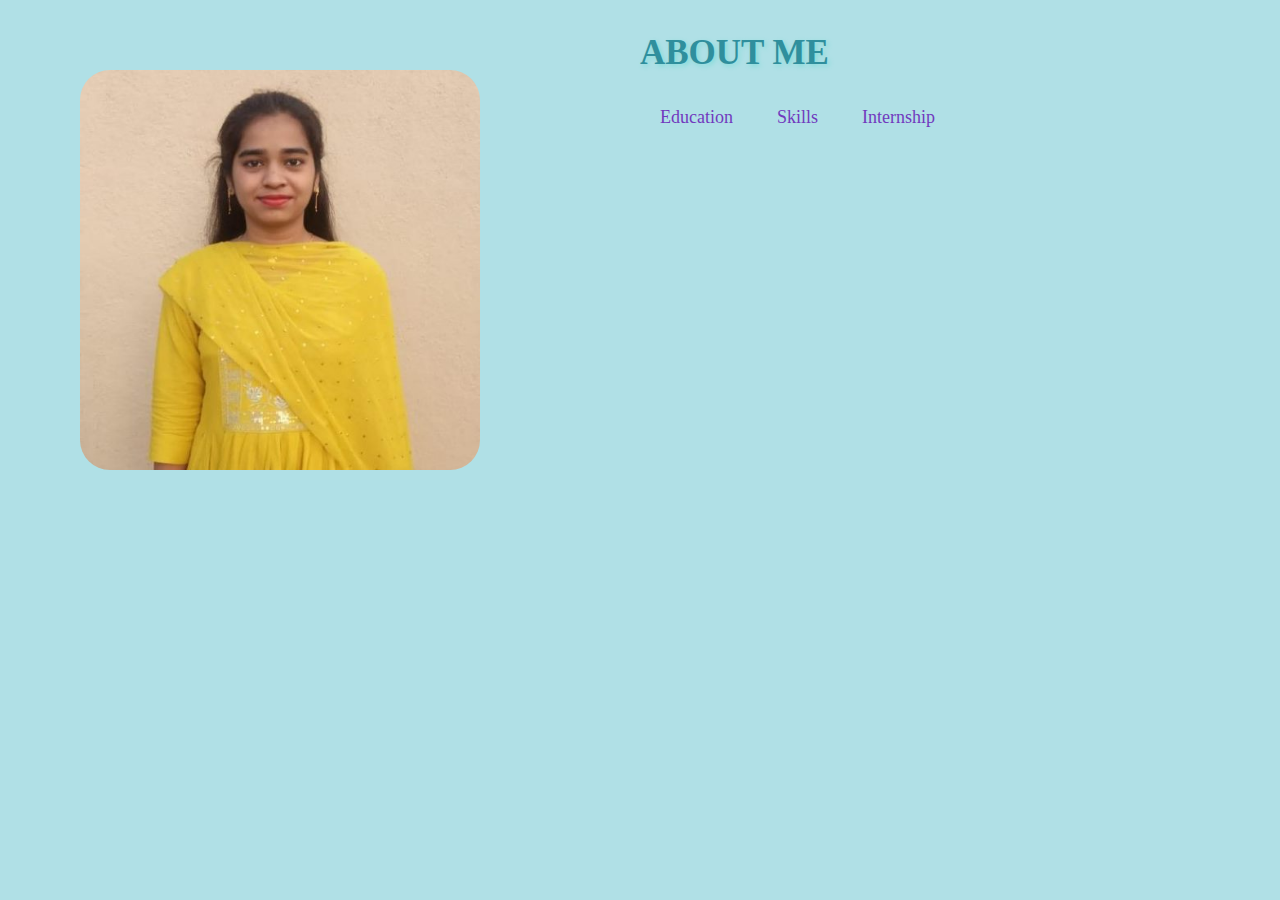
<file: about.html>
<!DOCTYPE html>
<html lang="en">
<head>
    <meta charset="UTF-8">
    <meta name="viewport" content="width=device-width, initial-scale=1.0">
    <title>About Me</title>
    <style>
    	body {
    		font-family: cursive;
            margin: 10px;
            background-color: powderblue;
            color: #AE445A;
            

        }

        .sub-title {
            font-size: 35px;
            font-weight: bold;
            color: #2F8F9D;
            
        }

        .container {
            display: flex;
            justify-content: space-between;
            color: #AE445A;
   
        }

        .about-col-1 img {
        	margin-top: 60px;
            border-radius: 30px;
            height: 400px;
            width: 400px;
            margin-left: 70px;
        }

        .about-col-2 {
            flex-basis: 50%;
            border-radius: 20px;
            
        }

        .tab-contents {
            display: none;
            margin-top: 20px;
        }

        .tab-contents p {
            line-height: 1;

        }

        .active-tab {
            display: inline-block; 
            margin: 10px 20px;
            font-size: 18px;
            text-decoration: none;
            position: relative;
            cursor: pointer;
            color: #713ABE;

        }

        .active-tab::after {
        	content: '';
            width: 0;
            height: 3px;
            background: #D3756B;
            position: absolute;
            left: 0;
            bottom: -6px;
            transition: 0.5s;
        }

        .active-tab:hover::after {
            width: 100%;
        }
        h1{
           text-shadow: 2px 2px 5px #82DBD8;

        }
        span{
        	font-weight: bold;
        	color: #9A208C;
        }

/* Add some responsive styles */
@media screen and (max-width: 600px) {
    .container {
        flex-direction: column;
        align-items: center;
    }

    .about-col-1,
    .about-col-2 {
        flex-basis: 100%;
    }

    .tab-contents {
        margin-top: 16px;
        margin-left: 10px;
    }
    .about-col-1 img{
        width:300px;
        height: 300px;
        margin-top: 30px;
        margin-left: 0px;
    }

}


</style>
</head>
<body>
	<div class="container">
	<div class="about-col-1">
		<img src="passport.jpg" >
	</div>
	<div class="about-col-2">		
	<h1 class="sub-title">ABOUT ME</h1>
	<div>
		<p class="active-tab" onclick="toggleParagraph('title1')">Education</p>
		<p class="active-tab"onclick="toggleParagraph('title2')">Skills</p>
		<p class="active-tab" onclick="toggleParagraph('title3')">Internship</p>
		
	</div>
    <div id="title1" class="tab-contents">
        <p><span><strong>Christ The King Mat.Hr.School,Chennai-100.</strong></span><br><br><i>SSLC - <span style="color:#713ABE">89.5%</span></i> <br>2018 - 2019<br><br><i>HSC -<span style="color:#713ABE"> 90%</span></i><br>2020 - 2021<br><br><span><strong>St.Joseph's Institute Of Technology , OMR.</strong></span><br><br>B.E.Electronics and Communication Engineering(pursuing).<br><br><i>Cgpa - 7.9(4th sem)</i><br>2021-2025</p>
    </div>

    
    <div id="title2" class="tab-contents">
        <!--<p><span><strong>Soft Skills</strong></span><br><br>Leadership<br><br>Adaptability<br><br>Quick Learner<br><br>Team work<br><br>Critical thinking<br><br>Conflict resolution<br><br>Flexibility</p> -->
        <p><span><strong>Technical Skills & Proficiencies</strong></span><br><br>C Programming<br><br>Python Basics<br><br>Java Basics<br><br>Html and Css<br><br></p>
    </div>

    
    <div id="title3" class="tab-contents">
        <p><span><strong>National Small Industries Corporation</strong></span><br><br><i>Internship Training on Android Application Development</i> <br>Dec 19 to 26 , 2022<br><br>Attended training on app development with java<br><br><span><strong>Indian Institute Of Information Technology , Design And Manufacturing</strong></span><br><br><i>Internship on Embedded System</i> <br>May 3 to 31 , 2023<br><br>Done project in embedded domain - Audio Video Home Entertainment System with Arduino.</p>
    </div>
</div>

</div>

    <script>
        function toggleParagraph(titleId) {
            // Hide all paragraphs
            var paragraphs = document.querySelectorAll('.tab-contents');
            paragraphs.forEach(function(paragraph) {
                paragraph.style.display = 'none';
            });

            // Display the clicked paragraph
            var clickedParagraph = document.getElementById(titleId);
            clickedParagraph.style.display = 'block';
        }
    </script>

</body>
</html>
</file>
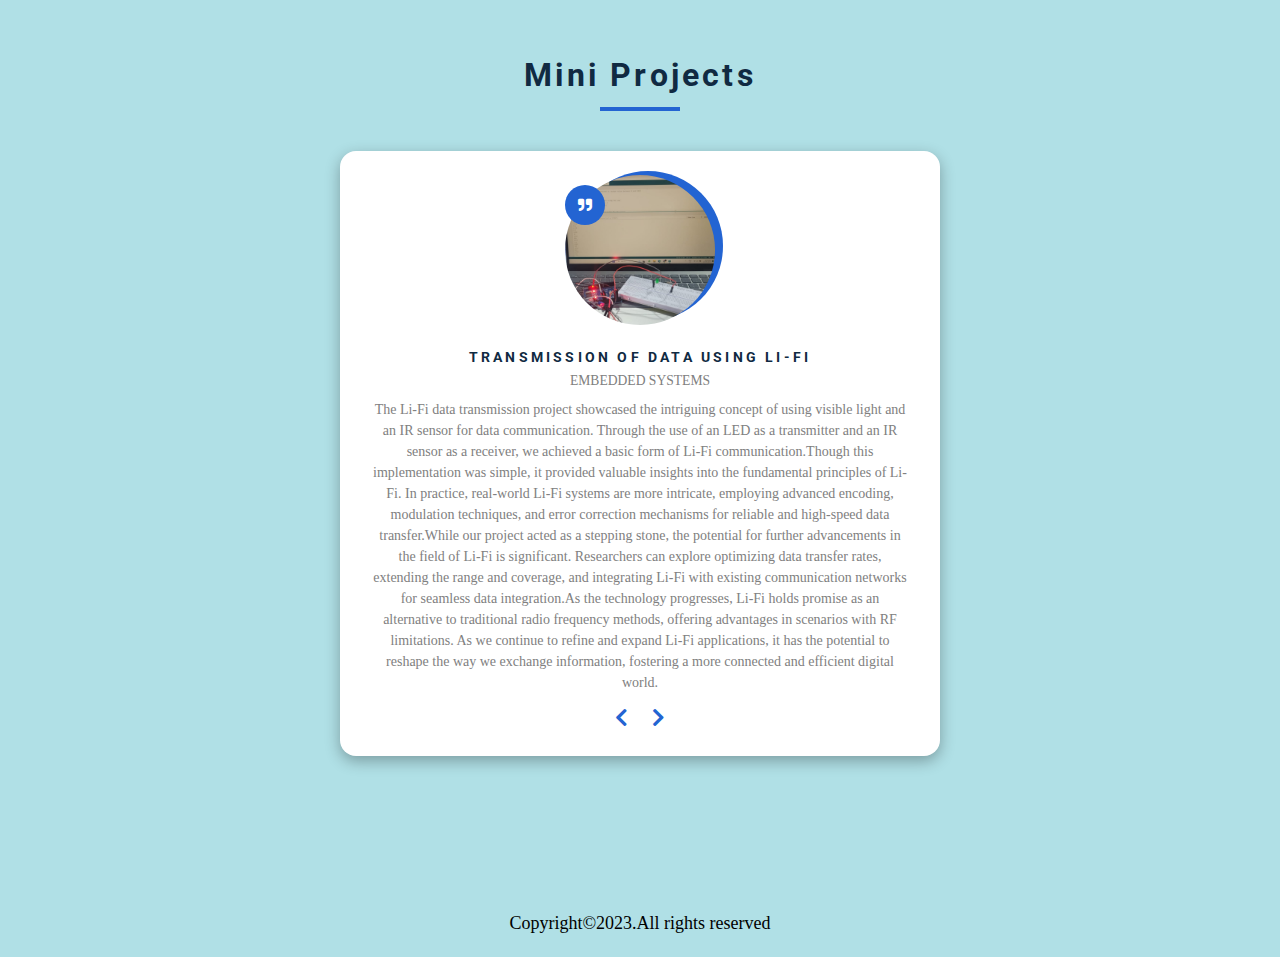
<file: projects.html>
<!DOCTYPE html>
<html>
<head>
  <meta charset="utf-8">
  <meta name="viewport" content="width=device-width, initial-scale=1">
  <title>Projects</title>
  <link rel="stylesheet" href="https://cdnjs.cloudflare.com/ajax/libs/font-awesome/5.14.0/css/all.min.css"/>

    <style type="text/css">
      /* Fonts */
@import url("https://fonts.googleapis.com/css?family=Open+Sans|Roboto:400,700&display=swap");

*,
::after,
::before {
  margin: 0;
  padding: 0;
  box-sizing: border-box;
}
body {
  font-family: cursive;
  background: powderblue;
  color: hsl(209, 61%, 16%);
  line-height: 1.5;
  font-size: 0.875rem;
}
h2,h4 {
  letter-spacing: 0.2rem;
  text-transform: capitalize;
  line-height: 1.25;
  margin-bottom: 0.75rem;
  font-family: "Roboto", sans-serif;
}
h2 {
  font-size: 2rem;
}
h4 {
  font-size: 0.875rem;
}
p {
  margin-bottom: 1.25rem;
  color: gray;
}

/*
=============== 
Reviews
===============
*/
main {
  min-height: 90vh;
  display: grid;
  place-items: center;
}
.title {
  text-align: center;
  margin-top: 0.1rem;
  margin-bottom: 2.5rem;
}
.underline {
  height: 0.25rem;
  width: 5rem;
  background: #2364d2;
  margin-left: auto;
  margin-right: auto;
}
.container {
  width: 80vw;
  max-width: 600px;
}
.review {
  background: white;
  padding: 1.5rem 2rem;
  border-radius: 1rem;
  box-shadow:  0 5px 15px rgba(0, 0, 0, 0.3);
  transition: box-shadow 0.3s linear;
  text-align: center;
}
.review:hover {
  box-shadow: 0 5px 15px rgba(0, 0, 0, 0.1);
}
.img-container {
  position: relative;
  width: 150px;
  height: 150px;
  border-radius: 50%;
  margin: 0 auto;
  margin-bottom: 1.5rem;
}
#img {
  width: 100%;
  display: block;
  height: 100%;
  object-fit: cover;
  border-radius: 50%;
  position: relative;
}
.img-container::after {
  font-family: "Font Awesome 5 Free";
  font-weight: 900;
  content: "\f10e";
  position: absolute;
  top: 0;
  left: 0;
  width: 2.5rem;
  height: 2.5rem;
  display: grid;
  place-items: center;
  border-radius: 50%;
  transform: translateY(25%);
  background: #2364d2;
  color: white;
}
.img-container::before {
  content: "";
  width: 100%;
  height: 100%;
  background: #2364d2;
  position: absolute;
  top: -0.25rem;
  right: -0.5rem;
  border-radius: 50%;
}
#name {
  margin-bottom: 0.25rem;
}
#title {
  margin-bottom: 0.5rem;
  text-transform: uppercase;
  color: gray;
  font-size: 0.85rem;
}
#info {
  margin-bottom: 0.75rem;
}
.prev-btn,
.next-btn {
  color: #2364d2;
  font-size: 1.25rem;
  background: transparent;
  border-color: transparent;
  margin: 0 0.5rem;
  transition: color 0.3s linear;
  cursor: pointer;
}
.prev-btn:hover,
.next-btn:hover {
  color: black;
}
 .copy{
          width: 100%;
          text-align: center;
          border: none;
          margin-top:100px;

          font-size: 18px;
      }

    </style>
</head>
<body>
    <main>
      <section class="container">
        <!-- title -->
        <div class="title">
          <h2>Mini Projects</h2>
          <div class="underline"></div>
        </div>
        <!-- review -->
        <article class="review">
          <div class="img-container">
            <img src="" id="img" alt="" />
          </div>
          <h4 id="name"></h4>
          <p id="title"></p>
          <p id="info">
          </p>
          <!-- prev next buttons-->
          <div class="button-container">
            <button class="prev-btn">
              <i class="fas fa-chevron-left"></i>
            </button>
            <button class="next-btn">
              <i class="fas fa-chevron-right"></i>
            </button>
          </div>
          <!-- random button -->
          
        </article>
      </section>
    </main>
    <!-- javascript -->
    <footer class="copy" >
        <p style="color: black;
">Copyright&copy;2023.All rights reserved</p>
        
    </footer>
    <script>
     
const reviews = [
  {
    id: 1,
    name: "TRANSMISSION OF DATA USING LI-FI",
    title: "Embedded Systems",
    img:
      "lifi.jpg",
    text:
      "The Li-Fi data transmission project showcased the intriguing concept of using visible light and an IR sensor for data communication. Through the use of an LED as a transmitter and an IR sensor as a receiver, we achieved a basic form of Li-Fi communication.Though this implementation was simple, it provided valuable insights into the fundamental principles of Li-Fi. In practice, real-world Li-Fi systems are more intricate, employing advanced encoding, modulation techniques, and error correction mechanisms for reliable and high-speed data transfer.While our project acted as a stepping stone, the potential for further advancements in the field of Li-Fi is significant. Researchers can explore optimizing data transfer rates, extending the range and coverage, and integrating Li-Fi with existing communication networks for seamless data integration.As the technology progresses, Li-Fi holds promise as an alternative to traditional radio frequency methods, offering advantages in scenarios with RF limitations. As we continue to refine and expand Li-Fi applications, it has the potential to reshape the way we exchange information, fostering a more connected and efficient digital world.",
  },
  {
    id: 2,
    name: "SMART IRRIGATION",
    title: "Internet Of Things",
    img:
      "irrigation.jpg",
    text:
      

      "The logic of this system is very simple. In this system, the moisture sensor senses the moisture level of the soil and when the sensor senses a low moisture level it automatically switches the water pump with the help of a microcontroller and irrigates the plant. After supplying sufficient water, the soil gets retains the moisture hence automatically stopping the pump.It has 2 probes with exposed contacts that act like a variable resistor whose resistance varies according to the water content in the soil. This resistance is inversely  proportional to the soil moisture which means that higher water in the  soil means better conductivity and hence a lower resistance. While the lower water in the soil means poor conductivity and will result in higher connects the probe to the Arduino. The module has an Connect Arduino & LCD using breadboard as shown in the diagram.We have to connect relay, soil moisture sensor, and Humidity Sensor with arduino.Upload code in arduino.For uploading code,you have to download 1 library called “dht library”.Connect battery and DC water pump with relay.Finally,connect the setup with  plant for smart irrigation.",
  },
  {
    id: 3,
    name: "OVERFLOW ALARM",
    title: "Transistor Implementation ",
    img:
      "overflow alarm.jpg",
    text:
      "A Water Level Indicator is a system that relays information back to a control panel to indicate whether a body of water had a high or low water level. Some water level indicator use a combination of probe sensors or float wires to sense water levels.The Water Level Indicator employs a simple mechanism to detect and indicate the water level in an overhead tank or any other water container.The circuit is designed to indicate for levels of water stored in the tank , 20% filed, 50% filled, 75%filled,98%filled. When there is no water in the tank, all the Leds are off as an indication that the tank is completely empty.When water levels increases and touches the sensor, the BLUE LED will glow indicating that there is 20% water within the tank. As the water levels continuous to rise and reaches 50% the RED LED glow.For 75% GREEN LED will glow.When the water in the tank rises to full an alarm is made by the buzzer and finally the WHITE LED will glow indicating 98% filled. The white Led is fixed will glow indicating 98% so that the overflow can be prevented.The system designed is economical and can be expanded as it allows connection and controlling of a number of different devices.",
  },
  {
    id: 4,
    name: "AUDIO VIDEO HOME ENTERTAINMENT SYSTEM",
    title: "Embedded Systems",
    img:
      "universal remote.jpg",
    text:
      "The system utilizes IR technology to wirelessly transmit control signals between the remote control and the audio-video equipment. The remote control emits modulated infrared light signals, which are received by IR sensors on the devices. These sensors decode the signals, translating them into specific commands that the devices can understand and execute. This enables seamless communication and control between the remote control and the audio-video equipment, creating a unified and user-friendly multimedia experience.The IR remote-controlled audio-video system offers several advantages. Firstly, it simplifies the management of multiple devices by consolidating control into a single remote control unit. This eliminates the need for juggling multiple remotes, reducing clutter and improving usability. Additionally, the system enhances user convenience by providing a centralized control solution, enabling users to operate various audio and video devices from a comfortable location.",
  },
];

// select items to change
const img = document.getElementById("img");
const name = document.getElementById("name");
const title = document.getElementById("title");
const info = document.getElementById("info");

const prevBtn = document.querySelector(".prev-btn");
const nextBtn = document.querySelector(".next-btn");
const randomBtn = document.querySelector(".random-btn");

// set first item
let currentItem = 0;

// load initial item
window.addEventListener("DOMContentLoaded", function () {
  const item = reviews[currentItem];
  img.src = item.img;
  name.textContent = item.name;
  title.textContent = item.title;
  info.textContent = item.text;
});

// save person data
function showPerson(person) {
  const item = reviews[person];
  img.src = item.img;
  name.textContent = item.name;
  title.textContent = item.title;
  info.textContent = item.text;
}
// show next person
nextBtn.addEventListener("click", function () {
  currentItem++;
  if (currentItem > reviews.length - 1) {
    currentItem = 0;
  }
  showPerson(currentItem);
});

prevBtn.addEventListener("click", function () {
  currentItem--;
  if (currentItem < 0) {
    currentItem = reviews.length - 1;
  }
  showPerson(currentItem);
});

randomBtn.addEventListener("click", function () {
  console.log("hello");

  currentItem = Math.floor(Math.random() * reviews.length);
  showPerson(currentItem);
});
    </script>
  </body>
</html>
</file>
